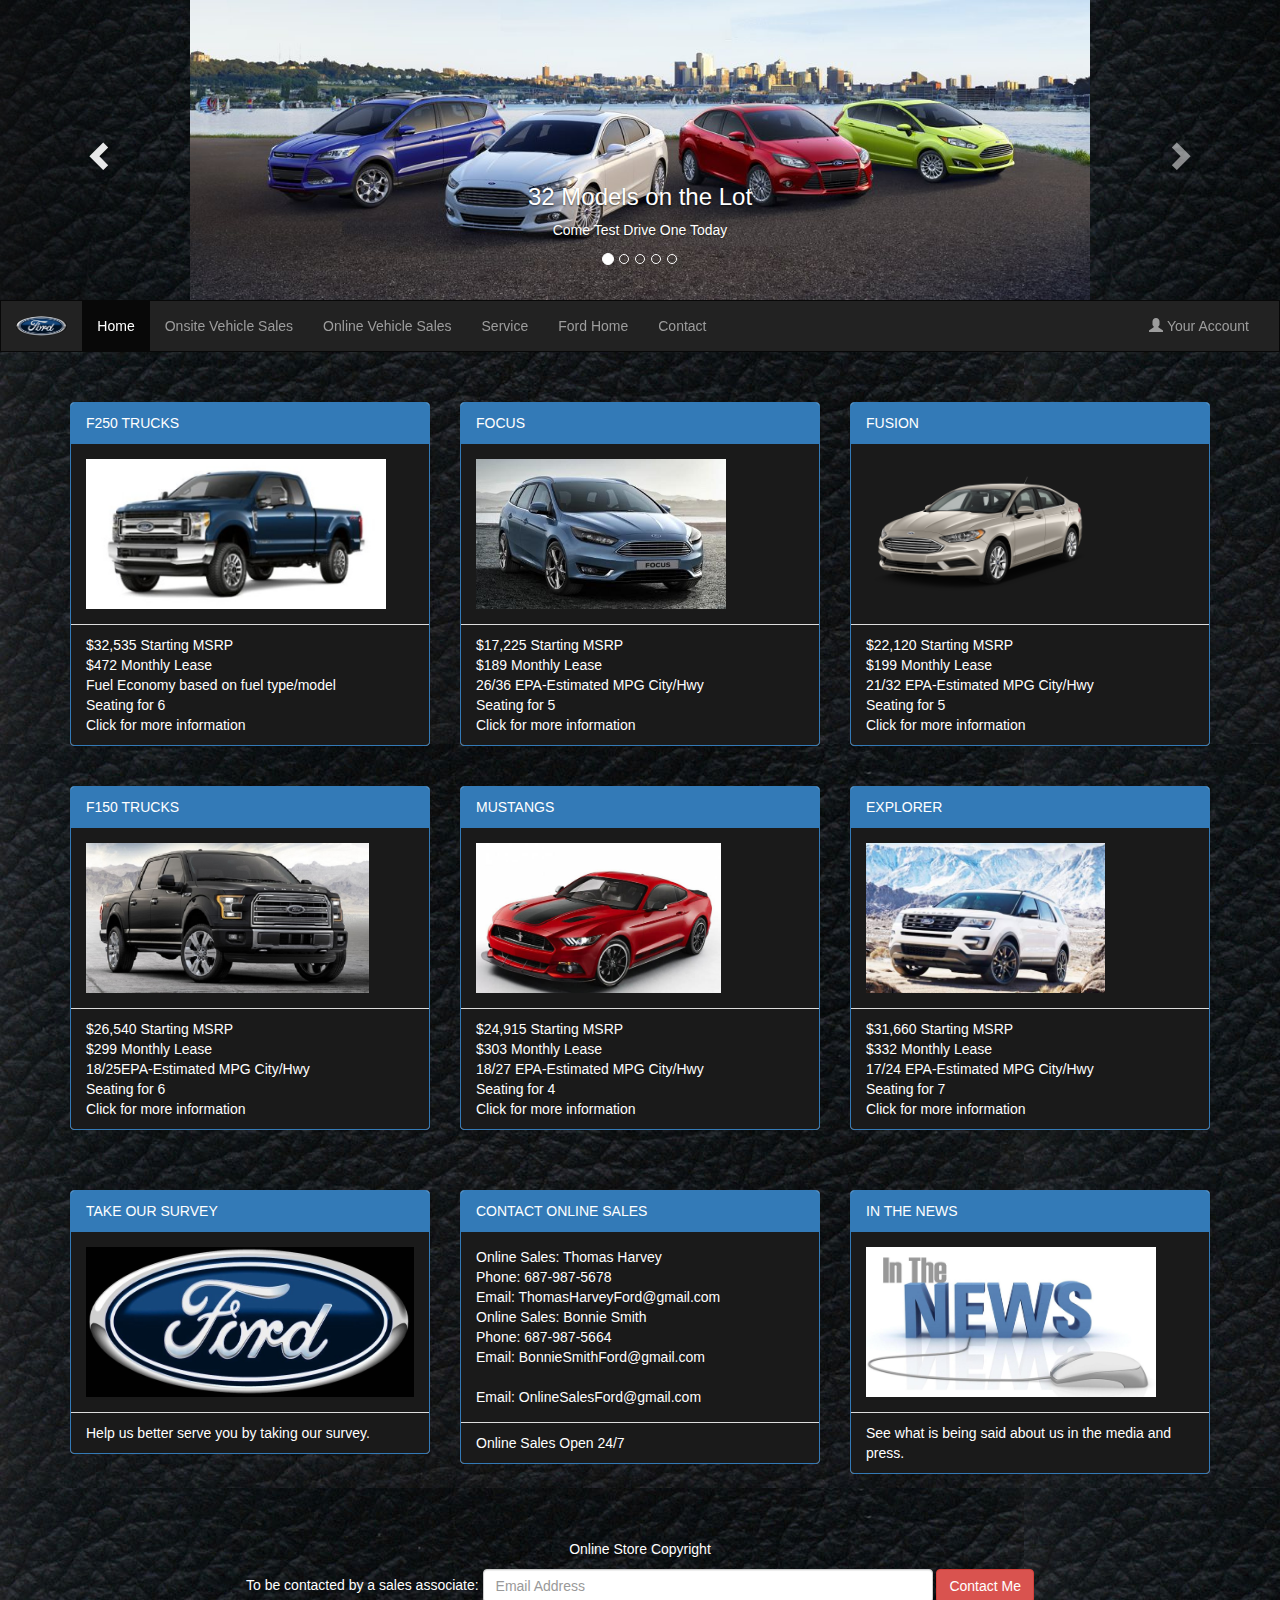
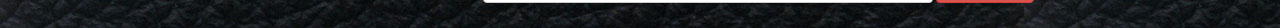
<file: index.html>
<!DOCTYPE html>
<html lang="en">
<head>
  <title>Mountain Ford Dealership</title>
  <meta charset="utf-8">
  <meta name="viewport" content="width=device-width, initial-scale=1">
  <link rel="stylesheet" href="https://maxcdn.bootstrapcdn.com/bootstrap/3.3.7/css/bootstrap.min.css">
  <script src="https://ajax.googleapis.com/ajax/libs/jquery/1.12.4/jquery.min.js"></script>
  <script src="https://maxcdn.bootstrapcdn.com/bootstrap/3.3.7/js/bootstrap.min.js"></script>
  <style>
    /* Remove the navbar's default rounded borders and increase the bottom margin */
    .navbar {
      margin-bottom: 50px;
      border-radius: 0;
    }
    
	 body {
         background-image: url("blackleatherl.jpg");
         background-color: #0d0d0;
         color: white;
         font-family: "Arial", "Sans-serif";
    }  
    panel {
	    background-color: #1a1a1a;
		color: black;
		}
    
	.panel-footer {
	   background-color: #1a1a1a;
	   color: white;
	   }
	
    .panel-body {
		background-color: #1a1a1a;
		color: white;
	}	
    .carousel-inner img {
      width: 100%; /* Set width to 100% */
      margin: auto;
      min-height:200px;
	}

	/* Hide the carousel text when the screen is less than 600 pixels wide */
	@media (max-width: 600px) {
    .carousel-caption {
      display: none;
		}
	}
    /* Add a blackish background color and some padding to the footer */
    footer {
      background-color: #0d0d0;
      padding: 25px;
    }
  </style>
</head>
<body>

<div id="myCarousel" class="carousel slide" data-ride="carousel">
    <!-- Indicators -->
    <ol class="carousel-indicators">
      <li data-target="#myCarousel" data-slide-to="0" class="active"></li>
      <li data-target="#myCarousel" data-slide-to="1"></li>
	  <li data-target="#myCarousel" data-slide-to="2"></li>
	  <li data-target="#myCarousel" data-slide-to="3"></li>
	  <li data-target="#myCarousel" data-slide-to="4"></li>
    </ol>

    <!-- Wrapper for slides -->
    <div class="carousel-inner" role="listbox">
      <div class="item active">
        <img src="source.png" alt="Image" style="height:300px;width:auto">
        <div class="carousel-caption">
          <h3>32 Models on the Lot</h3>
          <p>Come Test Drive One Today</p>
        </div>
      </div>
	  
	  <div class="item">
        <img src="f250.jpg" alt="Image" style="height:300px;width:auto">
        <div class="carousel-caption">
          <h3>22 Models on the Lot</h3>
          <p>Come Test Drive One Today</p>
        </div>
      </div>
	  
	  <div class="item">
        <img src="ruxer-ford-f150-2555x593.jpg" alt="Image" style="height:300px;width:auto">
        <div class="carousel-caption">
          <h3>17 Models on the Lot</h3>
          <p>Come Test Drive One Today</p>
        </div>
      </div>
	  
      <div class="item">
        <img src="2016-Explorer-SUV_04.jpg" alt="Image" style="height:300px;width:auto" >
        <div class="carousel-caption">
          <h3>25 Models on the Lot</h3>
          <p>Come Test Drive One Today</p>
        </div>
      </div>
    </div>

    <!-- Left and right controls -->
    <a class="left carousel-control" href="#myCarousel" role="button" data-slide="prev">
      <span class="glyphicon glyphicon-chevron-left" aria-hidden="true"></span>
      <span class="sr-only">Previous</span>
    </a>
    <a class="right carousel-control" href="#myCarousel" role="button" data-slide="next">
      <span class="glyphicon glyphicon-chevron-right" aria-hidden="true"></span>
      <span class="sr-only">Next</span>
    </a>
</div>

<nav class="navbar navbar-inverse">
  <div class="container-fluid">
    <div class="navbar-header">
      <button type="button" class="navbar-toggle" data-toggle="collapse" data-target="#myNavbar">
        <span class="icon-bar"></span>
        <span class="icon-bar"></span>
        <span class="icon-bar"></span>
      </button>
      <a class="navbar-brand" href="#">
	  <img src="fordemblem.jpg" alt="Ford" class="img-circle" height=100% width="auto"></a>
    </div>
    <div class="collapse navbar-collapse" id="myNavbar">
      <ul class="nav navbar-nav">
        <li class="active"><a href="#">Home</a></li>
        <li><a href="#">Onsite Vehicle Sales</a></li>
		<li><a href="#">Online Vehicle Sales</a></li>
        <li><a href="#">Service</a></li>
        <li><a href="#">Ford Home</a></li>
        <li><a href="#">Contact</a></li>
      </ul>
      <ul class="nav navbar-nav navbar-right">
        <li><a href="#"><span class="glyphicon glyphicon-user"></span> Your Account</a></li>
      </ul>
    </div>
  </div>
</nav>

<div class="container">
  <div class="row">
    <div class="col-sm-4">
      <div class="panel panel-primary">
        <div class="panel-heading">F250 TRUCKS</div>
        <div class="panel-body"><img src="24522.jpg" class="img-responsive" style="height:150px" float="center" alt="Image" */ image from page  https://www.cargurus.com/Cars/new/nl-New-Ford-F-250-Super-Duty-Philadelphia-d341_L30895  */ ></div>
        <div class="panel-footer">$32,535 Starting MSRP<br>$472 Monthly Lease<br>Fuel Economy based on fuel type/model<br>Seating for 6<br>Click for more information</div>
      </div>
    </div>
    <div class="col-sm-4">
      <div class="panel panel-primary">
        <div class="panel-heading">FOCUS</div>
        <div class="panel-body"><img src="New-model-of-Fordfocus.jpg" class="img-responsive" style="height:150px" float="center" alt="Image" */ image from page  http://cars-life.net/ford-focus-4-2017-model-year/  */ ></div>
        <div class="panel-footer">$17,225 Starting MSRP<br>$189 Monthly Lease<br>26/36 EPA-Estimated MPG City/Hwy<br>Seating for 5<br>Click for more information</div>
      </div>
    </div>
    <div class="col-sm-4">
      <div class="panel panel-primary">
        <div class="panel-heading">FUSION</div>
        <div class="panel-body"><img src="2017-ford-fusion-se-fwd-sedan-angular-front.png" class="img-responsive" style="height:150px" floats="center" alt="Image" */ image from page  http://cars-life.net/ford-focus-4-2017-model-year/  */  ></div>
        <div class="panel-footer">$22,120 Starting MSRP<br>$199 Monthly Lease<br>21/32 EPA-Estimated MPG City/Hwy<br>Seating for 5<br>Click for more information</div>
      </div>
    </div>
  </div>
</div><br>

<div class="container">
  <div class="row">
    <div class="col-sm-4">
      <div class="panel panel-primary">
        <div class="panel-heading">F150 TRUCKS</div>
        <div class="panel-body"><img src="2017-Ford-F-Series-F-150.jpg" class="img-responsive" style="height:150px" float="center" alt="Image" /*  image from page http://popularamericancars.com/2017-ford-f-series/  */></div>
        <div class="panel-footer">$26,540 Starting MSRP<br>$299 Monthly Lease<br>18/25EPA-Estimated MPG City/Hwy<br>Seating for 6<br>Click for more information</div>
      </div>
    </div>
    <div class="col-sm-4">
      <div class="panel panel-primary">
        <div class="panel-heading">MUSTANGS</div>
        <div class="panel-body"><img src="2017-Ford-Mustang-Mach-1-Engine-and-Performance6.jpg" class="img-responsive" style="height:150px" float="center" alt="Image" */ image from page http://2017releasedates.com/2017-ford-mustang-mach-1-engine-and-performance/  */   ></div>
        <div class="panel-footer">$24,915 Starting MSRP<br>$303 Monthly Lease<br>18/27 EPA-Estimated MPG City/Hwy<br>Seating for 4<br>Click for more information</div>
      </div>
    </div>
    <div class="col-sm-4">
      <div class="panel panel-primary">
        <div class="panel-heading">EXPLORER</div>
        <div class="panel-body"><img src="2017-Ford-Explorer-XLT-Sport-Changes.jpg" class="img-responsive" style="height:150px" float="center" alt="Image" */ image from page http://www.newfordredesign.com/2017-ford-explorer-xlt-sport-2016-chicago-auto-show/ */ ></div>
        <div class="panel-footer">$31,660 Starting MSRP<br>$332 Monthly Lease<br>17/24 EPA-Estimated MPG City/Hwy<br>Seating for 7<br>Click for more information</div>
      </div>
    </div>
  </div>
</div><br><br>

<div class="container">
  <div class="row">
    <div class="col-sm-4">
      <div class="panel panel-primary">
        <div class="panel-heading">TAKE OUR SURVEY</div>
        <div class="panel-body"><a href="https://fmlokey.github.io/CarDealershipWebsite/TakeOurSurvey.html"  role="button"><img src="fordemblem.jpg" class="img-responsive" style="height:150px" float="center" alt="Image"  */ image from page http://buypanicdisorderpill.com/files8/new-ford-logo-black.html */ ></a></div>
        <div class="panel-footer">Help us better serve you by taking our survey.</div>
      </div>
    </div>
    <div class="col-sm-4">
      <div class="panel panel-primary">
        <div class="panel-heading">CONTACT ONLINE SALES</div>
        <div class="panel-body">Online Sales: Thomas Harvey<br>Phone: 687-987-5678<br>Email: ThomasHarveyFord@gmail.com<br>
			Online Sales: Bonnie Smith<br>Phone: 687-987-5664<br>Email: BonnieSmithFord@gmail.com<br><br>Email: OnlineSalesFord@gmail.com</div>
        <div class="panel-footer">Online Sales Open 24/7</div>
      </div>
    </div>
    <div class="col-sm-4">
      <div class="panel panel-primary">
        <div class="panel-heading">IN THE NEWS</div>
        <div class="panel-body"><img src="inthenews.jpg" class="img-responsive" style="height:150px" floats="center" alt="Image" */ image from page https://mfour.com/tag/mobile/  */ ></div>
        <div class="panel-footer">See what is being said about us in the media and press.</div>
      </div>
    </div>
  </div>
</div><br>

<footer class="container-fluid text-center">
  <p>Online Store Copyright</p>
  <form class="form-inline">To be contacted by a sales associate:
    <input type="email" class="form-control" size="50" placeholder="Email Address">
    <button type="button" class="btn btn-danger">Contact Me</button>
  </form>
</footer>

</body>
</html>
</file>
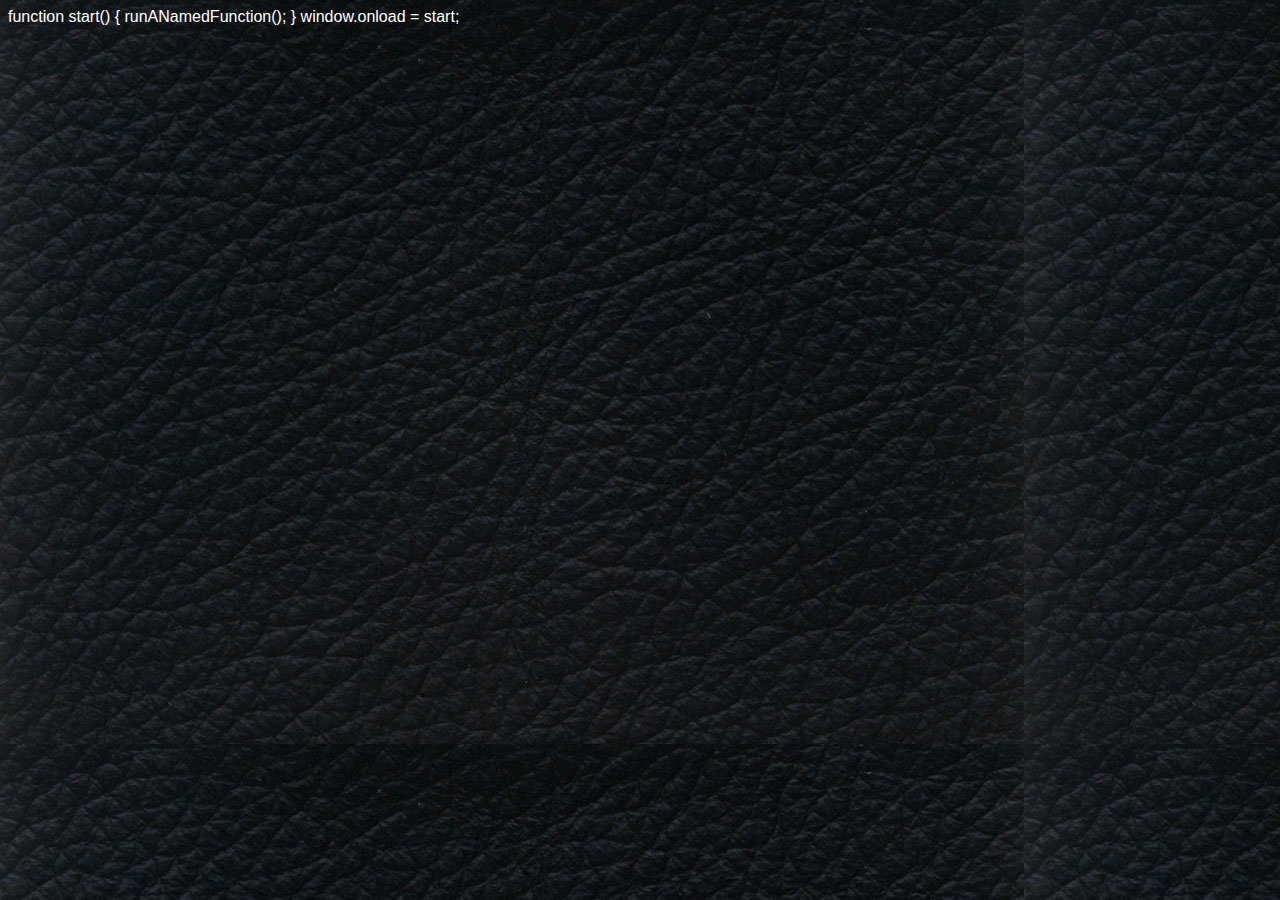
<file: Resultspage.html>
<!DOCTYPE html>
<html>
<!-- Author: Frances Michelle Lokey
     Class: Internet Software Development, 2375 CSIT
     Date: October 19, 2016
     This web page is designed to be used to report results for a customer service survey for recent
     customers of a car dealership.  -->
<head>
<title>Mountain Ford Dealership Customer Service Survey Results</title>
  <script src="https://ajax.googleapis.com/ajax/libs/jquery/1.12.4/jquery.min.js"></script>
  <link rel="stylesheet" type="text/css" href="surveyCarDealershipSurvey.css">
 <script src="Cardealership.js" type="text/javascript"></script>
</head>
<body>


function start() {
   runANamedFunction();
}
window.onload = start;
<!-- jQuery.post();-->
 
 <script><!-- Question 1 -->
 $("#submitBtn").click(function() {
	alert("Value: " + $("#greet").val());
	});</script>
</body>
</html>
</file>
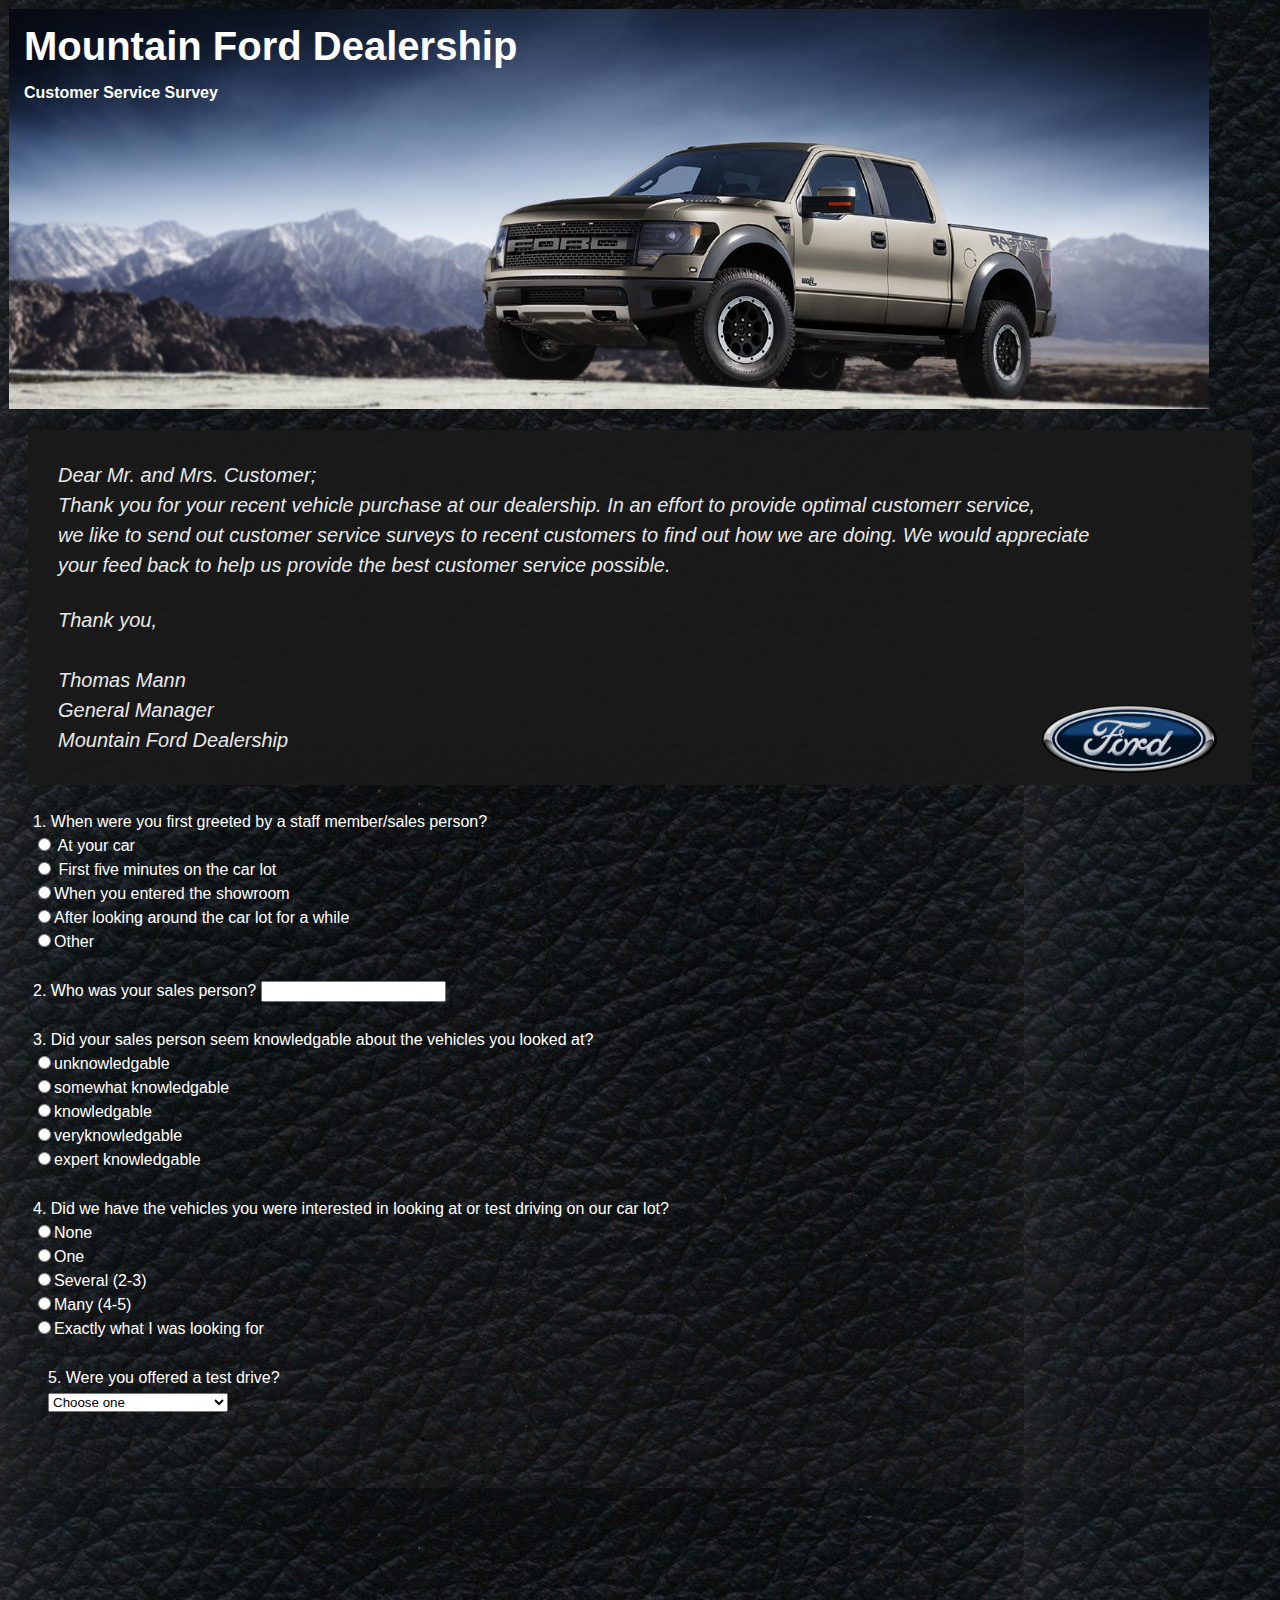
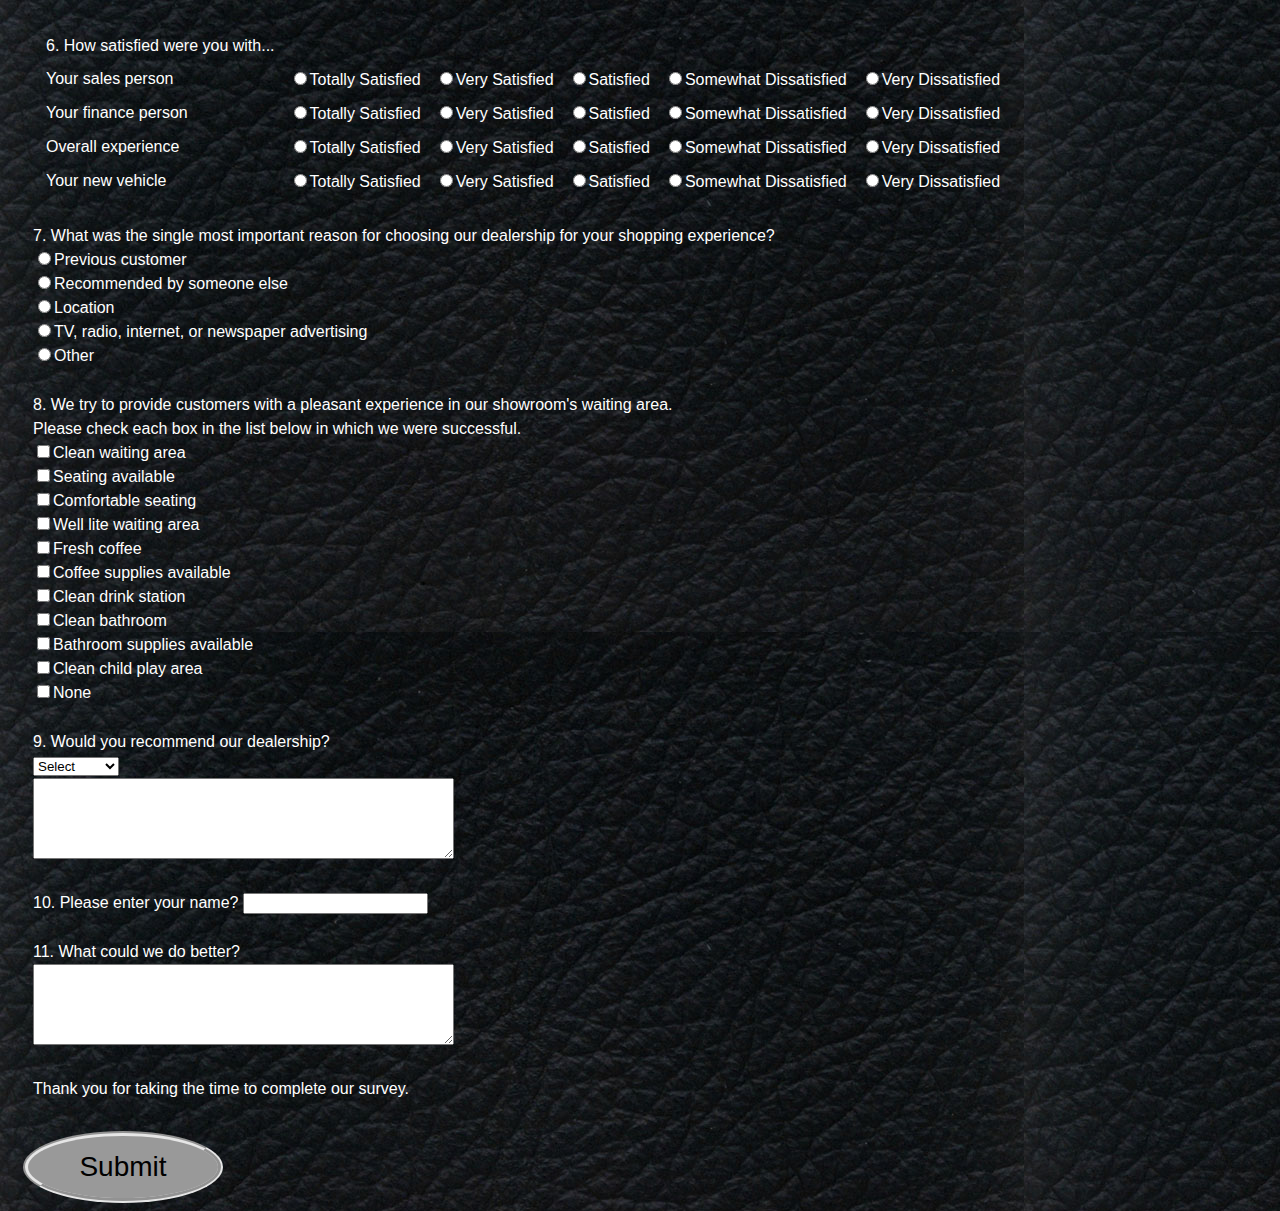
<file: TakeOurSurvey.html>
<!DOCTYPE html>
<html>
<!-- Author: Frances Michelle Lokey
     Class: Internet Software Development, 2375 CSIT
     Date: August 30, 2016
     This web page is designed to be used as a customer service survey for recent
     customers of a car dealership. Design includes CSS branding of the survey. -->
<head>
<title>Mountain Ford Dealership Customer Service Survey</title>

  <link rel="stylesheet" type="text/css" href="surveyCarDealershipSurvey.css">
 <script src="Cardealership.js" type="text/javascript"></script>
</head>
<body>

<div class="banner">
   <h1>Mountain Ford Dealership</h1>
   <h2> Customer Service Survey</h2>
</div>

<div class="letter">
   <p>Dear Mr. and Mrs. Customer;<br>
   Thank you for your recent vehicle purchase at our dealership. In an effort to provide optimal customerr service,<br>
   we like to send out customer service surveys to recent customers to find out how we are doing. We would appreciate<br>
   your feed back to help us provide the best customer service possible.</p>

   <p>Thank you,<br><br>
   Thomas Mann<br>
   General Manager
   <img src="fordemblem.jpg" alt="Ford" width= 10% height= 10%><br>
   Mountain Ford Dealership<br>
   </p>
</div>
<form name="mySurvey" action="Resultspage.html" onsubmit="return validateForm()" method="post">
<div class="question1" id="Question1" >
   <p>1. When were you first greeted by a staff member/sales person?<br>
      <input type="radio" name="greet" value="1" id="car"> At your car<br>
      <input type="radio" name="greet" value="2" id="carlot5"> First five minutes on the car lot<br>
      <input type="radio" name="greet" value="3" id="showroom">When you entered the showroom<br>
      <input type="radio" name="greet" value="4" id="lotawhile">After looking around the car lot for a while<br>
      <input type="radio" name="greet" value="5" id="other">Other</p>
    <p id="Q1"></p>
</div>
<div class="question2" id="salesPersonName" required>
   <p>2. Who was your sales person?
      <input type="text" name="salesPersonName" id="salesPersonName" required></p>
	  <p id="Q2"></p>
</div>

<div class="question3" id="Question3">
	<p>3. Did your sales person seem knowledgable about the vehicles you looked at?<br>
		<input type="radio" name="knowledgable" value="1" id="unknowledgable" required>unknowledgable<br>
		<input type="radio" name="knowledgable" value="2" id="somewhatknowledgable">somewhat knowledgable<br>
		<input type="radio" name="knowledgable" value="3" id="knowledgable">knowledgable<br>
		<input type="radio" name="knowledgable" value="4" id="veryknowledgable">veryknowledgable<br>
		<input type="radio" name="knowledgable" value="5" id="expertknowledgable">expert knowledgable</p>
	<p id="Q3"></p>
</div>

<div class="question4" id="Question4">
   <p>4. Did we have the vehicles you were interested in looking at or test driving on our car lot?<br>
      <input type="radio" name="selection" value="1" id="none">None<br>
      <input type="radio" name="selection" value="2" id="one">One<br>
      <input type="radio" name="selection" value="3" id="several">Several (2-3)<br>
      <input type="radio" name="selection" value="4" id="many">Many (4-5)<br>
      <input type="radio" name="selection" value="5" id="exactly">Exactly what I was looking for</p>
	  <p id="Q4"></p>
</div>

<div class="question" id="testDrive">
   <p>5. Were you offered a test drive?<br>
      <select name="testdrive" id="testDrive" required>
         <option value="unasweredtestdrive">Choose one</option>
         <option value="yestookit">Yes, and I did test drive</option>
         <option value="yesnogo">Yes, but I choose not to go</option>
         <option value="no">No</option>
      </select>
	  <p id="Q5"></p>
</p></div>

<div class="question">
<table>
   <tr><td>6. How satisfied were you with...<td>
   <td></td>
      <td></td>
      <td></td>
      <td></td>
      <td></td>
   </tr><br>
   <tr>
      <td><label id="Question6A">   Your sales person</label></td>
      <td><input type="radio" name="saleperson" value="1" id="totalsat">Totally Satisfied</td>
      <td><input type="radio" name="saleperson" value="2" id="verysat">Very Satisfied</td>
      <td><input type="radio" name="saleperson" value="3" id="satisfied">Satisfied </td>
      <td><input type="radio" name="saleperson" value="4" id="somewhatDisSat">Somewhat Dissatisfied</td>
      <td><input type="radio" name="saleperson" value="5" id="veryDisSat">Very Dissatisfied</td>
	  <p id="Q6A"></p>
   </tr><br>
   <tr><td><label id="Question6B">   Your finance person</label></td>
      <td><input type="radio" name="financeperson" value="1" id="totalsat">Totally Satisfied</td>
      <td><input type="radio" name="financeperson" value="2" id="verysat">Very Satisfied</td>
      <td><input type="radio" name="financeperson" value="3" id="satisfied">Satisfied</td>
      <td><input type="radio" name="financeperson" value="4" id="somewhatDisSat">Somewhat Dissatisfied</td>
      <td><input type="radio" name="financeperson" value="5" id="veryDisSat">Very Dissatisfied</td></tr><br>
	  <p id="Q6B"></p>
   <tr><td><label id="Question6C">   Overall experience</label></td>
      <td><input type="radio" name="experience" value="1" id="totalsat">Totally Satisfied</td>
      <td><input type="radio" name="experience" value="2" id="verysat">Very Satisfied</td>
      <td><input type="radio" name="experience" value="3" id="satisfied">Satisfied</td>
      <td><input type="radio" name="experience" value="4" id="somewhatDisSat">Somewhat Dissatisfied</td>
      <td><input type="radio" name="experience" value="5" id="veryDisSat">Very Dissatisfied</td></tr><br>
	  <p id="Q6C"></p>
   <tr><td><label id="Question6D">   Your new vehicle</label></td>
      <td><input type="radio" name="vehicle" id="vehicle" value="1" id="totalsat">Totally Satisfied</td>             
      <td><input type="radio" name="vehicle" id="vehicle" value="2" id="verysat">Very Satisfied</td>         
      <td><input type="radio" name="vehicle" id="vehicle" value="3" id="satisfied">Satisfied</td>
      <td><input type="radio" name="vehicle" id="vehicle" value="4" id="somewhatDisSat">Somewhat Dissatisfied</td>
      <td><input type="radio" name="vehicle" id="vehicle" value="5" id="veryDisSat">Very Dissatisfied</td></tr><br>
	  <p id="Q6D"></p>
</table></div>

<div class="question7" id="Question7" required>
   <p>7. What was the single most important reason for choosing our dealership for your shopping experience?<br>
      <input type="radio" name="advertising" value="1" id="previouscust">Previous customer<br>
      <input type="radio" name="advertising" value="2" id="referal">Recommended by someone else<br>
      <input type="radio" name="advertising" value="3" id="location">Location<br>         
      <input type="radio" name="advertising" value="4" id="media">TV, radio, internet, or newspaper advertising<br>
      <input type="radio" name="advertising" value="5" id="other">Other<br>
	  <p id="Q7"></p>
     </p>
</div>

<div class="question8" id="waitarea" required>
   <p>8. We try to provide customers with a pleasant experience in our showroom's waiting area.<br>
   Please check each box in the list below in which we were successful.<br>
      <input type="checkbox" name="waitarea1" value="1" id="clean">Clean waiting area<br>
      <input type="checkbox" name="waitarea2" value="1" id="seating">Seating available<br>
      <input type="checkbox" name="waitarea3" value="1" id="comfortseat">Comfortable seating<br>
      <input type="checkbox" name="waitarea4" value="1" id="lighting">Well lite waiting area<br>
      <input type="checkbox" name="waitarea5" value="1" id="coffee">Fresh coffee<br>
      <input type="checkbox" name="waitarea6" value="1" id="coffeesupplies">Coffee supplies available<br>
      <input type="checkbox" name="waitarea7" value="1" id="cleanstation">Clean drink station<br>
      <input type="checkbox" name="waitarea8" value="1" id="cleanbathroom">Clean bathroom<br>
      <input type="checkbox" name="waitarea9" value="1" id="bathroomsupplies">Bathroom supplies available<br>
      <input type="checkbox" name="waitarea10" value="1" id="childarea">Clean child play area<br>
	  <input type="checkbox" name="waitarea11" value="0" id="none">None</p>
	  <p id="Q8"></p>
</div>

<div class="question9" id="Question9">
   <p>9. Would you recommend our dealership?<br>
      <select name="recommend" id="Question9">
         <option value="0" id="select" required>Select</option>
         <option value="2" id="yes">Yes</option>
         <option value="0" id="no">No</option>
         <option value="1" id="undecided">Undecided</option>
   </select><br>
   <textarea name="recommenddetails" rows="5" cols="50"></textarea></p>
   <p id="Q9"></p>
</div>

<div class="question10" id="Question10">
<p>10. Please enter your name?
   <input type="text" name="customerName" id="customerName" required ></p>
   <p id="Q10"></p>
  </div>
   
<div class="question11" id="Question11">
   <p>11. What could we do better? <br>
      <textarea name="dobetter" rows="5" cols="50" required></textarea>
	  <p id="Q11"></p>
   </p>
</div>

<p>Thank you for taking the time to complete our survey.</p>

   <button class="button" id="submitBtn" onclick="validate()"style="vertical-align:left">Submit</button>

</form>
</body>
</html>
</file>
<file: surveyCarDealershipSurvey.css>
body {
         background-image: url("blackleatherl.jpg");
         background-color: #0d0d0;
         color: white;
         font-family: "Arial", "Sans-serif";
   }
   div.banner {
      width: 100%;
      height: 400px;
      background-image: url("f250.jpg");
      background-repeat: no-repeat;
      background-size: contain;
      border: 1px solid transparent;
   }
   p {
      margin: 25px;
      font-size: 100%;
      line-height: 1.5;
   }
   h1 {
      font-size: 250%;
      margin: 15px;
      text-align: left;
   }
   h2 {
      font-size: 100%;
      margin: 0px 0px 15px 15px;
   }
   th, td {
      color: white;
      text-align: left;
      border: 5px solid transparent;

   }
   table {
      margin: 15px;
   }
   div.letter {
      font-size: 125%;
      font-style: italic;
      margin: 20px;
      background-color: #1a1a1a;
      opacity: 0.9;
      border: 5px solid transparent;
   }
   div.question {
      margin: 15px;
   }
   img {
      width: 15%;
      margin: 10px 5px 5px 5px;
      border-radius: 65%;
      float: right;
   }
   .button {
       display: inline-block;
       border-radius: 50%;
       border: 5px groove #e6e6e6;
       background-color: #999999;
       color: black;
       text-align: center;
       font-size: 28px;
       padding: 15px;
       width: 200px;
       cursor: pointer;
       margin: 5px 0px 0px 15px;
   }
</file>
